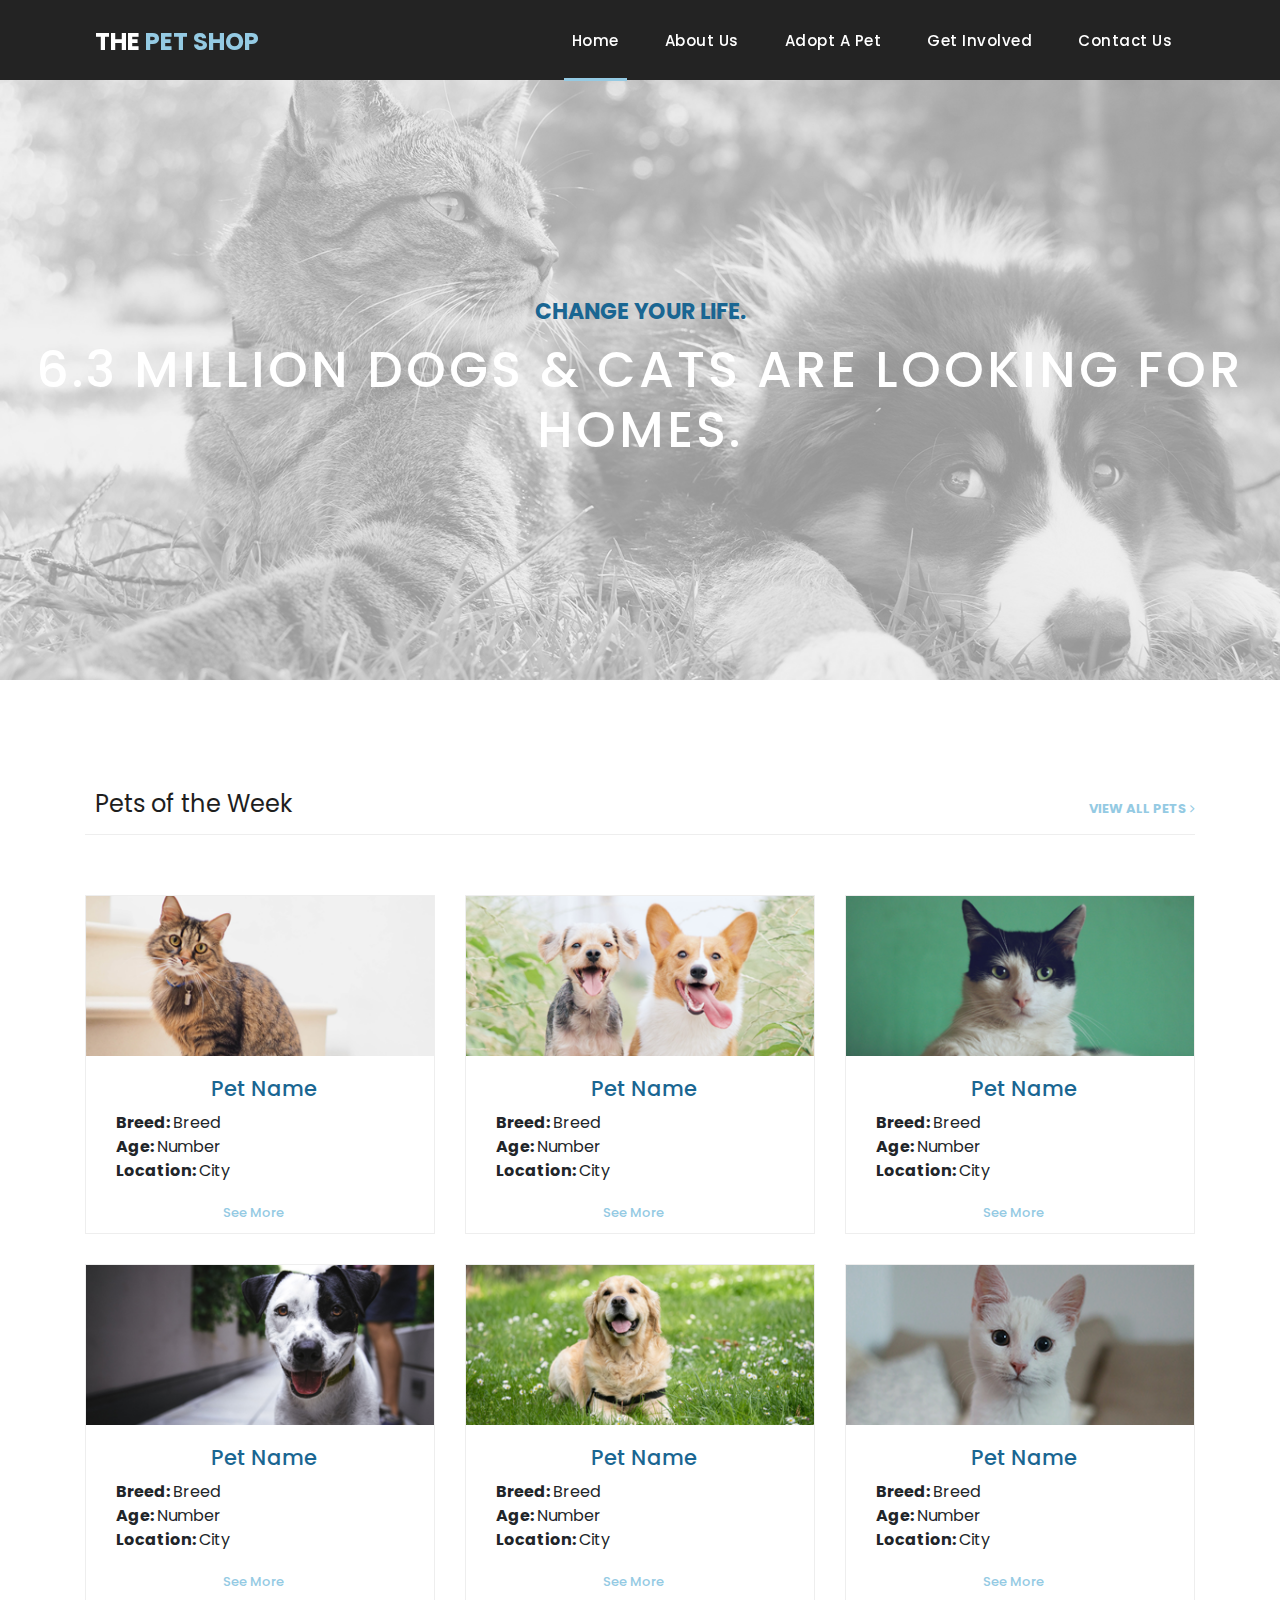
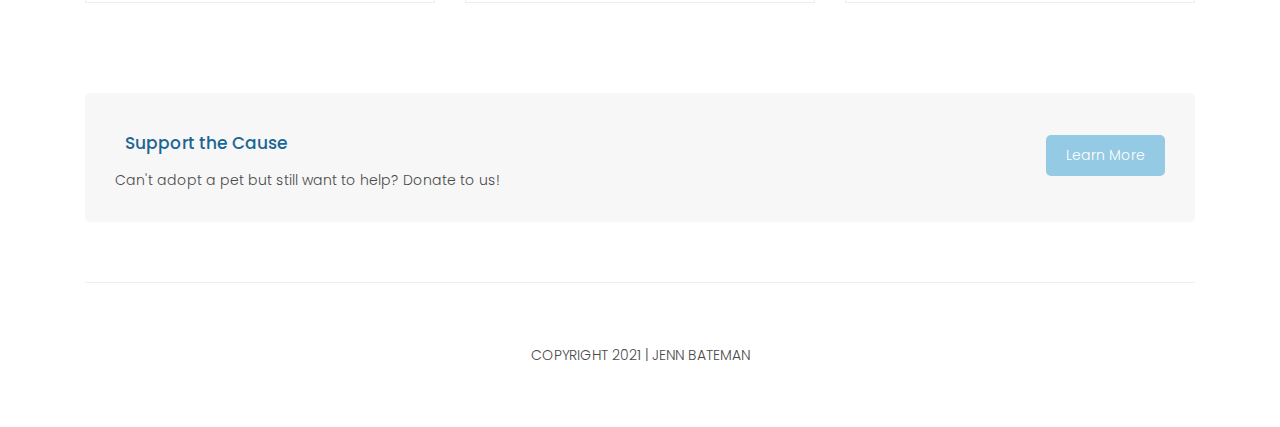
<file: index.html>
<!DOCTYPE html>
<html lang="en">

  <head>

    <meta charset="utf-8">
    <meta name="viewport" content="width=device-width, initial-scale=1, shrink-to-fit=no">
    <meta name="description" content="">
    <meta name="author" content="">
    <link href="https://fonts.googleapis.com/css?family=Poppins:100,200,300,400,500,600,700,800,900&display=swap" rel="stylesheet">

    <title>The Pet Shop</title>
    <link href="vendor/bootstrap/css/bootstrap.min.css" rel="stylesheet">
    <link rel="stylesheet" href="assets/css/fontawesome.css">
    <link rel="stylesheet" href="assets/css/style.css">
    <link rel="stylesheet" href="assets/css/owl.css">

  </head>

  <body>

    <!-- ***** Preloader Start ***** -->
    <div id="preloader">
        <div class="jumper">
            <div></div>
            <div></div>
            <div></div>
        </div>
    </div>
    <!-- ***** Preloader End ***** -->

    <!-- Header -->
    <header class="">
      <nav class="navbar navbar-expand-lg">
        <div class="container">
          <a class="navbar-brand" href="index.html"><h2>The <em>Pet Shop</em></h2></a>
          <button class="navbar-toggler" type="button" data-toggle="collapse" data-target="#navbarResponsive" aria-controls="navbarResponsive" aria-expanded="false" aria-label="Toggle navigation">
            <span class="navbar-toggler-icon"></span>
          </button>



          <div class="collapse navbar-collapse" id="navbarResponsive">
            <ul class="navbar-nav ml-auto">
              <li class="nav-item active">
                <a class="nav-link" href="index.html">Home
                  <span class="sr-only">(current)</span>
                </a>
              </li>
              <li class="nav-item">
                <a class="nav-link" href="about.html">About Us</a>
              </li>
              <li class="nav-item">
                <a class="nav-link" href="pets.html">Adopt a Pet</a>
              </li>
              <li class="nav-item">
                <a class="nav-link" href="about.html">Get Involved</a>
              </li>
              <li class="nav-item">
                <a class="nav-link" href="contact.html">Contact Us</a>

              </li>
            </ul>
          </div>
        </div>
      </nav>
    </header>

    <!-- Page Content -->
    <!-- Banner Starts Here -->
    <div class="banner header-text">
      <div class="owl-banner owl-carousel">
        <div class="banner-item-01">
          <div class="text-content">
            <h4>Change your life.</h4>
            <h2>6.3 million dogs & cats are looking for homes.</h2>
          </div>
        </div>

      </div>
    </div>
    <!-- Banner Ends Here -->

    <div class="latest-products">
      <div class="container">
        <div class="row">
          <div class="col-md-12">
            <div class="section-heading">
              <h2>Pets of the Week</h2>
              <a href="pets.html">View all pets <i class="fa fa-angle-right"></i></a>
            </div>
          </div>
          <div class="col-md-4">
            <div class="product-item">
              <a href="#"><img src="assets/images/pet01.png" alt="pet1"></a>
              <div class="down-content">
                <p>
                <h2>Pet Name</h2>
                  <b>Breed: </b>Breed<br>
                  <b>Age: </b>Number<br>
                  <b>Location: </b>City<br></p>
                  <span>See More</span>
              </div>
            </div>
          </div>
          <div class="col-md-4">
            <div class="product-item">
              <a href="#"><img src="assets/images/pet02.png" alt=""></a>
              <div class="down-content">
                <p>
                <h2>Pet Name</h2>
                  <b>Breed: </b>Breed<br>
                  <b>Age: </b>Number<br>
                  <b>Location: </b>City<br></p>
                  <span>See More</span>
              </div>
            </div>
          </div>
          <div class="col-md-4">
            <div class="product-item">
              <a href="#"><img src="assets/images/pet03.png" alt=""></a>
              <div class="down-content">
                <p>
                <h2>Pet Name</h2>
                  <b>Breed: </b>Breed<br>
                  <b>Age: </b>Number<br>
                  <b>Location: </b>City<br></p>
                  <span>See More</span>
              </div>
            </div>
          </div>
          <div class="col-md-4">
            <div class="product-item">
              <a href="#"><img src="assets/images/pet04.png" alt=""></a>
              <div class="down-content">
                <p>
                <h2>Pet Name</h2>
                  <b>Breed: </b>Breed<br>
                  <b>Age: </b>Number<br>
                  <b>Location: </b>City<br></p>
                  <span>See More</span>
              </div>
            </div>
          </div>
          <div class="col-md-4">
            <div class="product-item">
              <a href="#"><img src="assets/images/pet05.png" alt=""></a>
              <div class="down-content">
                <p>
                <h2>Pet Name</h2>
                  <b>Breed: </b>Breed<br>
                  <b>Age: </b>Number<br>
                  <b>Location: </b>City<br></p>
                  <span>See More</span>
              </div>
            </div>
          </div>
          <div class="col-md-4">
            <div class="product-item">
              <a href="#"><img src="assets/images/pet06.png" alt=""></a>
              <div class="down-content">
                <p>
                <h2>Pet Name</h2>
                  <b>Breed: </b>Breed<br>
                  <b>Age: </b>Number<br>
                  <b>Location: </b>City<br></p>
                  <span>See More</span>
              </div>
            </div>
          </div>
        </div>
      </div>
    </div>


    <div class="call-to-action">
      <div class="container">
        <div class="row">
          <div class="col-md-12">
            <div class="inner-content">
              <div class="row">
                <div class="col-md-8">
                <h4>Support the Cause</h4>
                  <p>Can't adopt a pet but still want to help? Donate to us!</p>
                </div>
                <div class="col-md-4">
                  <a href="#" class="filled-button">Learn More</a>
                </div>
              </div>
            </div>
          </div>
        </div>
      </div>
    </div>


    <footer>
      <div class="container">
        <div class="row">
          <div class="col-md-12">
            <div class="inner-content">
              <p>Copyright 2021 | Jenn Bateman
            </div>
          </div>
        </div>
      </div>
    </footer>


    <!-- Bootstrap core JavaScript -->
    <script src="vendor/jquery/jquery.min.js"></script>
    <script src="vendor/bootstrap/js/bootstrap.bundle.min.js"></script>


    <!-- Additional Scripts -->
    <script src="assets/js/custom.js"></script>
    <script src="assets/js/owl.js"></script>
    <script src="assets/js/slick.js"></script>
    <script src="assets/js/isotope.js"></script>
    <script src="assets/js/accordions.js"></script>


    <script language = "text/Javascript">
      cleared[0] = cleared[1] = cleared[2] = 0; //set a cleared flag for each field
      function clearField(t){                   //declaring the array outside of the
      if(! cleared[t.id]){                      // function makes it static and global
          cleared[t.id] = 1;  // you could use true and false, but that's more typing
          t.value='';         // with more chance of typos
          t.style.color='#fff';
          }
      }
    </script>


  </body>

</html>
</file>
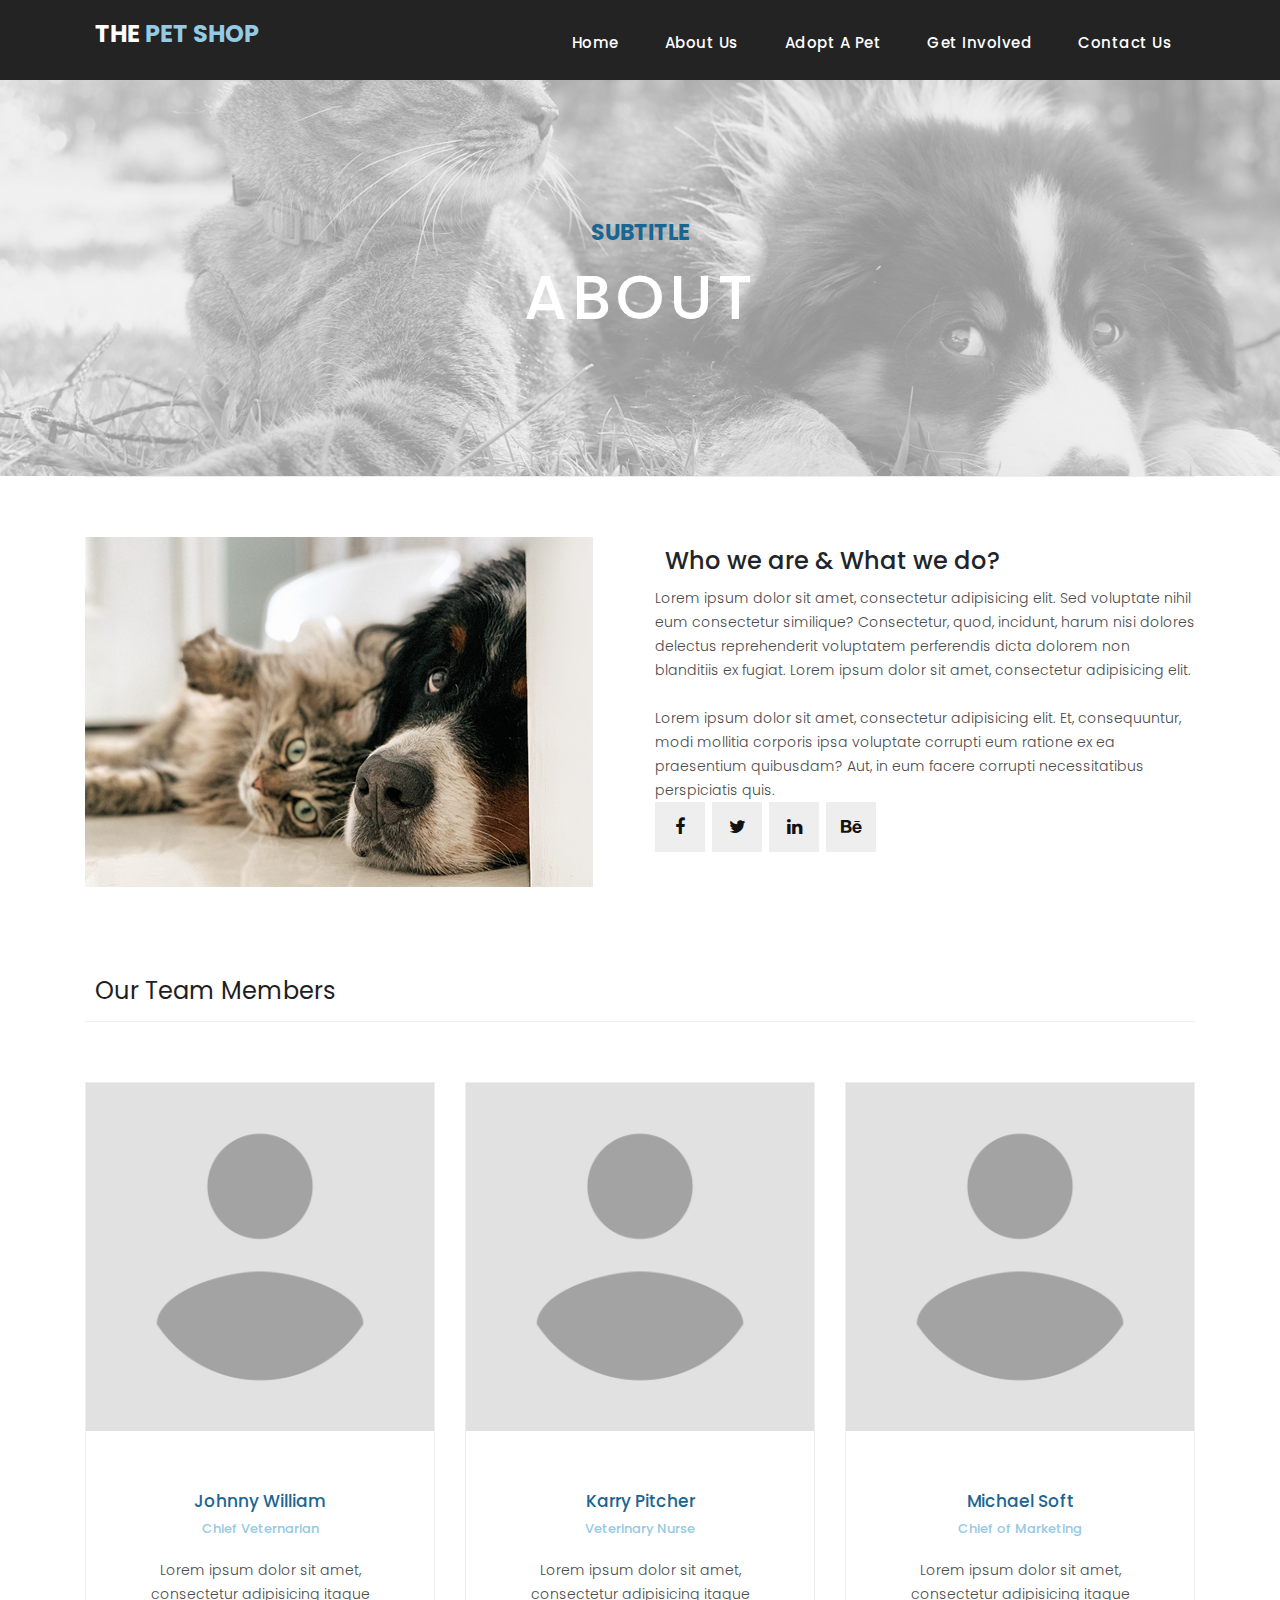
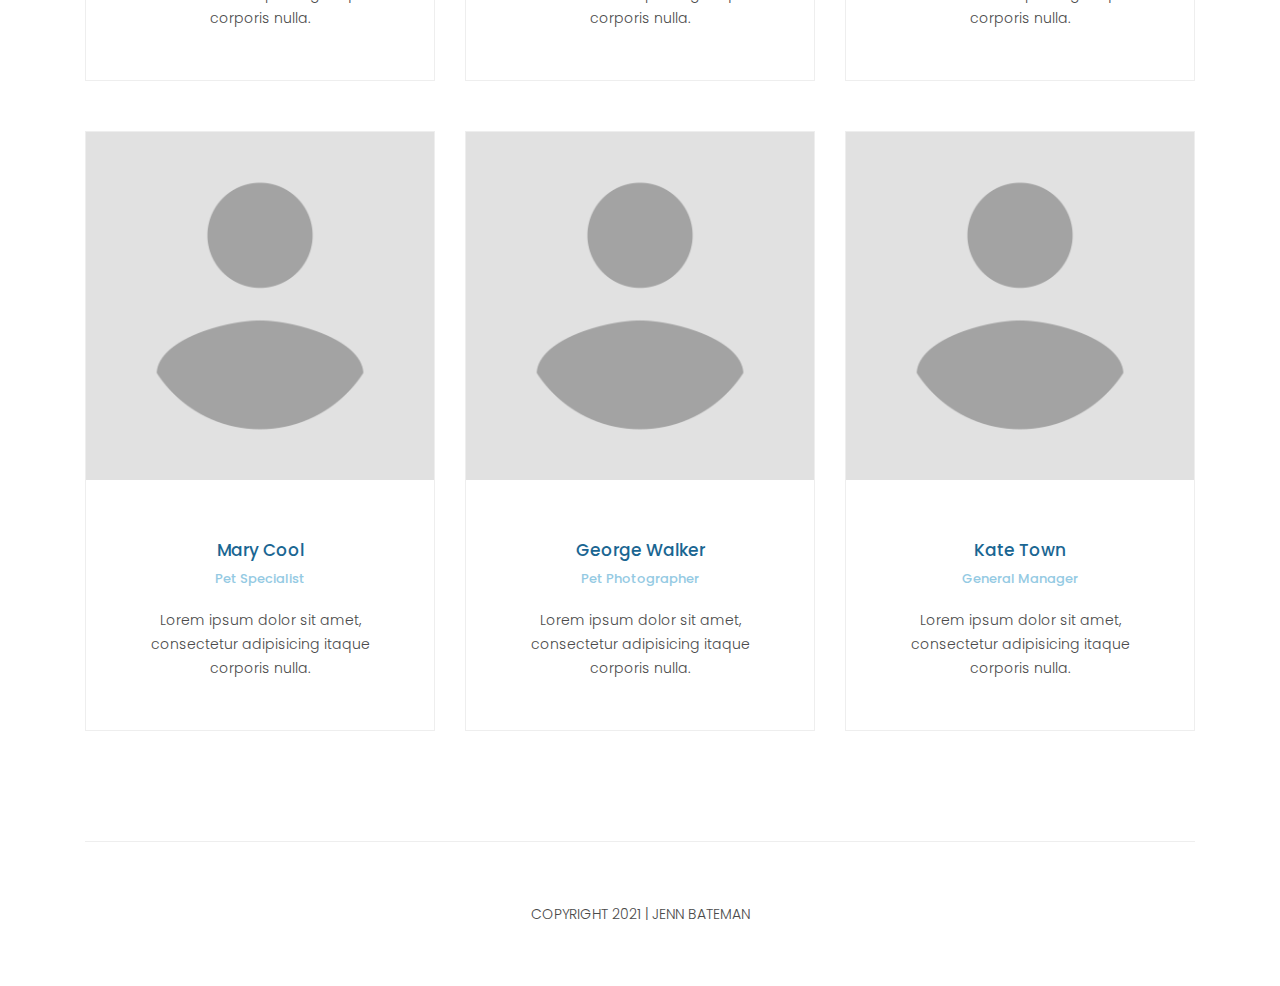
<file: about.html>
<!DOCTYPE html>
<html lang="en">

  <head>

    <meta charset="utf-8">
    <meta name="viewport" content="width=device-width, initial-scale=1, shrink-to-fit=no">
    <meta name="description" content="">
    <meta name="author" content="">
    <link href="https://fonts.googleapis.com/css?family=Poppins:100,200,300,400,500,600,700,800,900&display=swap" rel="stylesheet">

    <title>The Pet Shop - About Us</title>

    <!-- Bootstrap core CSS -->
    <link href="vendor/bootstrap/css/bootstrap.min.css" rel="stylesheet">
    <link rel="stylesheet" href="assets/css/fontawesome.css">
    <link rel="stylesheet" href="assets/css/style.css">
    <link rel="stylesheet" href="assets/css/owl.css">

  </head>

  <body>

    <!-- ***** Preloader Start ***** -->
    <div id="preloader">
        <div class="jumper">
            <div></div>
            <div></div>
            <div></div>
        </div>
    </div>
    <!-- ***** Preloader End ***** -->

    <!-- Header -->
    <header class="">
      <nav class="navbar navbar-expand-lg">
        <div class="container">
          <a class="navbar-brand" href="index.html"><h2>The <em>Pet Shop</em></h2></a>
          <button class="navbar-toggler" type="button" data-toggle="collapse" data-target="#navbarResponsive" aria-controls="navbarResponsive" aria-expanded="false" aria-label="Toggle navigation">
            <span class="navbar-toggler-icon"></span>
          </button>
          <div class="collapse navbar-collapse" id="navbarResponsive">
            <ul class="navbar-nav ml-auto">
              <li class="nav-item">
                <a class="nav-link" href="index.html">Home
                  <span class="sr-only">(current)</span>
                </a>
              </li>
              <li class="nav-item">
                <a class="nav-link" href="about.html">About Us</a>
              </li>
              <li class="nav-item">
                <a class="nav-link" href="adoptapet.html">Adopt a Pet</a>
              </li>

              <li class="nav-item">
                <a class="nav-link" href="about.html">Get Involved</a>
              </li>
              <li class="nav-item">
                <a class="nav-link" href="contact.html">Contact Us</a>
              </li>
            </ul>
          </div>
        </div>
      </nav>
    </header>

    <!-- Page Content -->
    <div class="page-heading contact-heading header-text">
      <div class="container">
        <div class="row">
          <div class="col-md-12">
            <div class="text-content">
              <h4>Subtitle</h4>
              <h2>About</h2>
            </div>
          </div>
        </div>
      </div>
    </div>


    <div class="best-features about-features">
      <div class="container">
        <div class="row">
          <div class="col-md-12">
            <div class="section-heading">
            
            </div>
          </div>
          <div class="col-md-6">
            <div class="right-image">
              <img src="assets/images/about.png" alt="">
            </div>
          </div>
          <div class="col-md-6">
            <div class="left-content">
              <h4>Who we are &amp; What we do?</h4>
              <p>Lorem ipsum dolor sit amet, consectetur adipisicing elit. Sed voluptate nihil eum consectetur similique? Consectetur, quod, incidunt, harum nisi dolores delectus reprehenderit voluptatem perferendis dicta dolorem non blanditiis ex fugiat. Lorem ipsum dolor sit amet, consectetur adipisicing elit.<br><br>Lorem ipsum dolor sit amet, consectetur adipisicing elit. Et, consequuntur, modi mollitia corporis ipsa voluptate corrupti eum ratione ex ea praesentium quibusdam? Aut, in eum facere corrupti necessitatibus perspiciatis quis.</p>
              <ul class="social-icons">
                <li><a href="#"><i class="fa fa-facebook"></i></a></li>
                <li><a href="#"><i class="fa fa-twitter"></i></a></li>
                <li><a href="#"><i class="fa fa-linkedin"></i></a></li>
                <li><a href="#"><i class="fa fa-behance"></i></a></li>
              </ul>
            </div>
          </div>
        </div>
      </div>
    </div>


    <div class="team-members">
      <div class="container">
        <div class="row">
          <div class="col-md-12">
            <div class="section-heading">
              <h2>Our Team Members</h2>
            </div>
          </div>
          <div class="col-md-4">
            <div class="team-member">
              <div class="thumb-container">
                <img src="assets/images/teammember.png" alt="member">
                <div class="hover-effect">
                  <div class="hover-content">
                    <ul class="social-icons">
                      <li><a href="#"><i class="fa fa-facebook"></i></a></li>
                      <li><a href="#"><i class="fa fa-twitter"></i></a></li>
                      <li><a href="#"><i class="fa fa-linkedin"></i></a></li>
                      <li><a href="#"><i class="fa fa-behance"></i></a></li>
                    </ul>
                  </div>
                </div>
              </div>
              <div class="down-content">
                <h4>Johnny William</h4>
                <span>Chief Veternarian</span>
                <p>Lorem ipsum dolor sit amet, consectetur adipisicing itaque corporis nulla.</p>
              </div>
            </div>
          </div>
          <div class="col-md-4">
            <div class="team-member">
              <div class="thumb-container">
                <img src="assets/images/teammember.png" alt="member">
                <div class="hover-effect">
                  <div class="hover-content">
                    <ul class="social-icons">
                      <li><a href="#"><i class="fa fa-facebook"></i></a></li>
                      <li><a href="#"><i class="fa fa-twitter"></i></a></li>
                      <li><a href="#"><i class="fa fa-linkedin"></i></a></li>
                      <li><a href="#"><i class="fa fa-behance"></i></a></li>
                    </ul>
                  </div>
                </div>
              </div>
              <div class="down-content">
                <h4>Karry Pitcher</h4>
                <span>Veterinary Nurse</span>
                <p>Lorem ipsum dolor sit amet, consectetur adipisicing itaque corporis nulla.</p>
              </div>
            </div>
          </div>
          <div class="col-md-4">
            <div class="team-member">
              <div class="thumb-container">
                <img src="assets/images/teammember.png" alt="member">
                <div class="hover-effect">
                  <div class="hover-content">
                    <ul class="social-icons">
                      <li><a href="#"><i class="fa fa-facebook"></i></a></li>
                      <li><a href="#"><i class="fa fa-twitter"></i></a></li>
                      <li><a href="#"><i class="fa fa-linkedin"></i></a></li>
                      <li><a href="#"><i class="fa fa-behance"></i></a></li>
                    </ul>
                  </div>
                </div>
              </div>
              <div class="down-content">
                <h4>Michael Soft</h4>
                <span>Chief of Marketing</span>
                <p>Lorem ipsum dolor sit amet, consectetur adipisicing itaque corporis nulla.</p>
              </div>
            </div>
          </div>
          <div class="col-md-4">
            <div class="team-member">
              <div class="thumb-container">
                <img src="assets/images/teammember.png" alt="member">
                <div class="hover-effect">
                  <div class="hover-content">
                    <ul class="social-icons">
                      <li><a href="#"><i class="fa fa-facebook"></i></a></li>
                      <li><a href="#"><i class="fa fa-twitter"></i></a></li>
                      <li><a href="#"><i class="fa fa-linkedin"></i></a></li>
                      <li><a href="#"><i class="fa fa-behance"></i></a></li>
                    </ul>
                  </div>
                </div>
              </div>
              <div class="down-content">
                <h4>Mary Cool</h4>
                <span>Pet Specialist</span>
                <p>Lorem ipsum dolor sit amet, consectetur adipisicing itaque corporis nulla.</p>
              </div>
            </div>
          </div>
          <div class="col-md-4">
            <div class="team-member">
              <div class="thumb-container">
                <img src="assets/images/teammember.png" alt="member">
                <div class="hover-effect">
                  <div class="hover-content">
                    <ul class="social-icons">
                      <li><a href="#"><i class="fa fa-facebook"></i></a></li>
                      <li><a href="#"><i class="fa fa-twitter"></i></a></li>
                      <li><a href="#"><i class="fa fa-linkedin"></i></a></li>
                      <li><a href="#"><i class="fa fa-behance"></i></a></li>
                    </ul>
                  </div>
                </div>
              </div>
              <div class="down-content">
                <h4>George Walker</h4>
                <span>Pet Photographer</span>
                <p>Lorem ipsum dolor sit amet, consectetur adipisicing itaque corporis nulla.</p>
              </div>
            </div>
          </div>
          <div class="col-md-4">
            <div class="team-member">
              <div class="thumb-container">
                <img src="assets/images/teammember.png" alt="member">
                <div class="hover-effect">
                  <div class="hover-content">
                    <ul class="social-icons">
                      <li><a href="#"><i class="fa fa-facebook"></i></a></li>
                      <li><a href="#"><i class="fa fa-twitter"></i></a></li>
                      <li><a href="#"><i class="fa fa-linkedin"></i></a></li>
                      <li><a href="#"><i class="fa fa-behance"></i></a></li>
                    </ul>
                  </div>
                </div>
              </div>
              <div class="down-content">
                <h4>Kate Town</h4>
                <span>General Manager</span>
                <p>Lorem ipsum dolor sit amet, consectetur adipisicing itaque corporis nulla.</p>
              </div>
            </div>
          </div>
        </div>
      </div>
    </div>

    <footer>
      <div class="container">
        <div class="row">
          <div class="col-md-12">
            <div class="inner-content">
              <p>Copyright 2021 | Jenn Bateman
            </div>
          </div>
        </div>
      </div>
    </footer>


    <!-- Bootstrap core JavaScript -->
    <script src="vendor/jquery/jquery.min.js"></script>
    <script src="vendor/bootstrap/js/bootstrap.bundle.min.js"></script>


    <!-- Additional Scripts -->
    <script src="assets/js/custom.js"></script>
    <script src="assets/js/owl.js"></script>
    <script src="assets/js/slick.js"></script>
    <script src="assets/js/isotope.js"></script>
    <script src="assets/js/accordions.js"></script>


    <script language = "text/Javascript">
      cleared[0] = cleared[1] = cleared[2] = 0; //set a cleared flag for each field
      function clearField(t){                   //declaring the array outside of the
      if(! cleared[t.id]){                      // function makes it static and global
          cleared[t.id] = 1;  // you could use true and false, but that's more typing
          t.value='';         // with more chance of typos
          t.style.color='#fff';
          }
      }
    </script>


  </body>

</html>
</file>
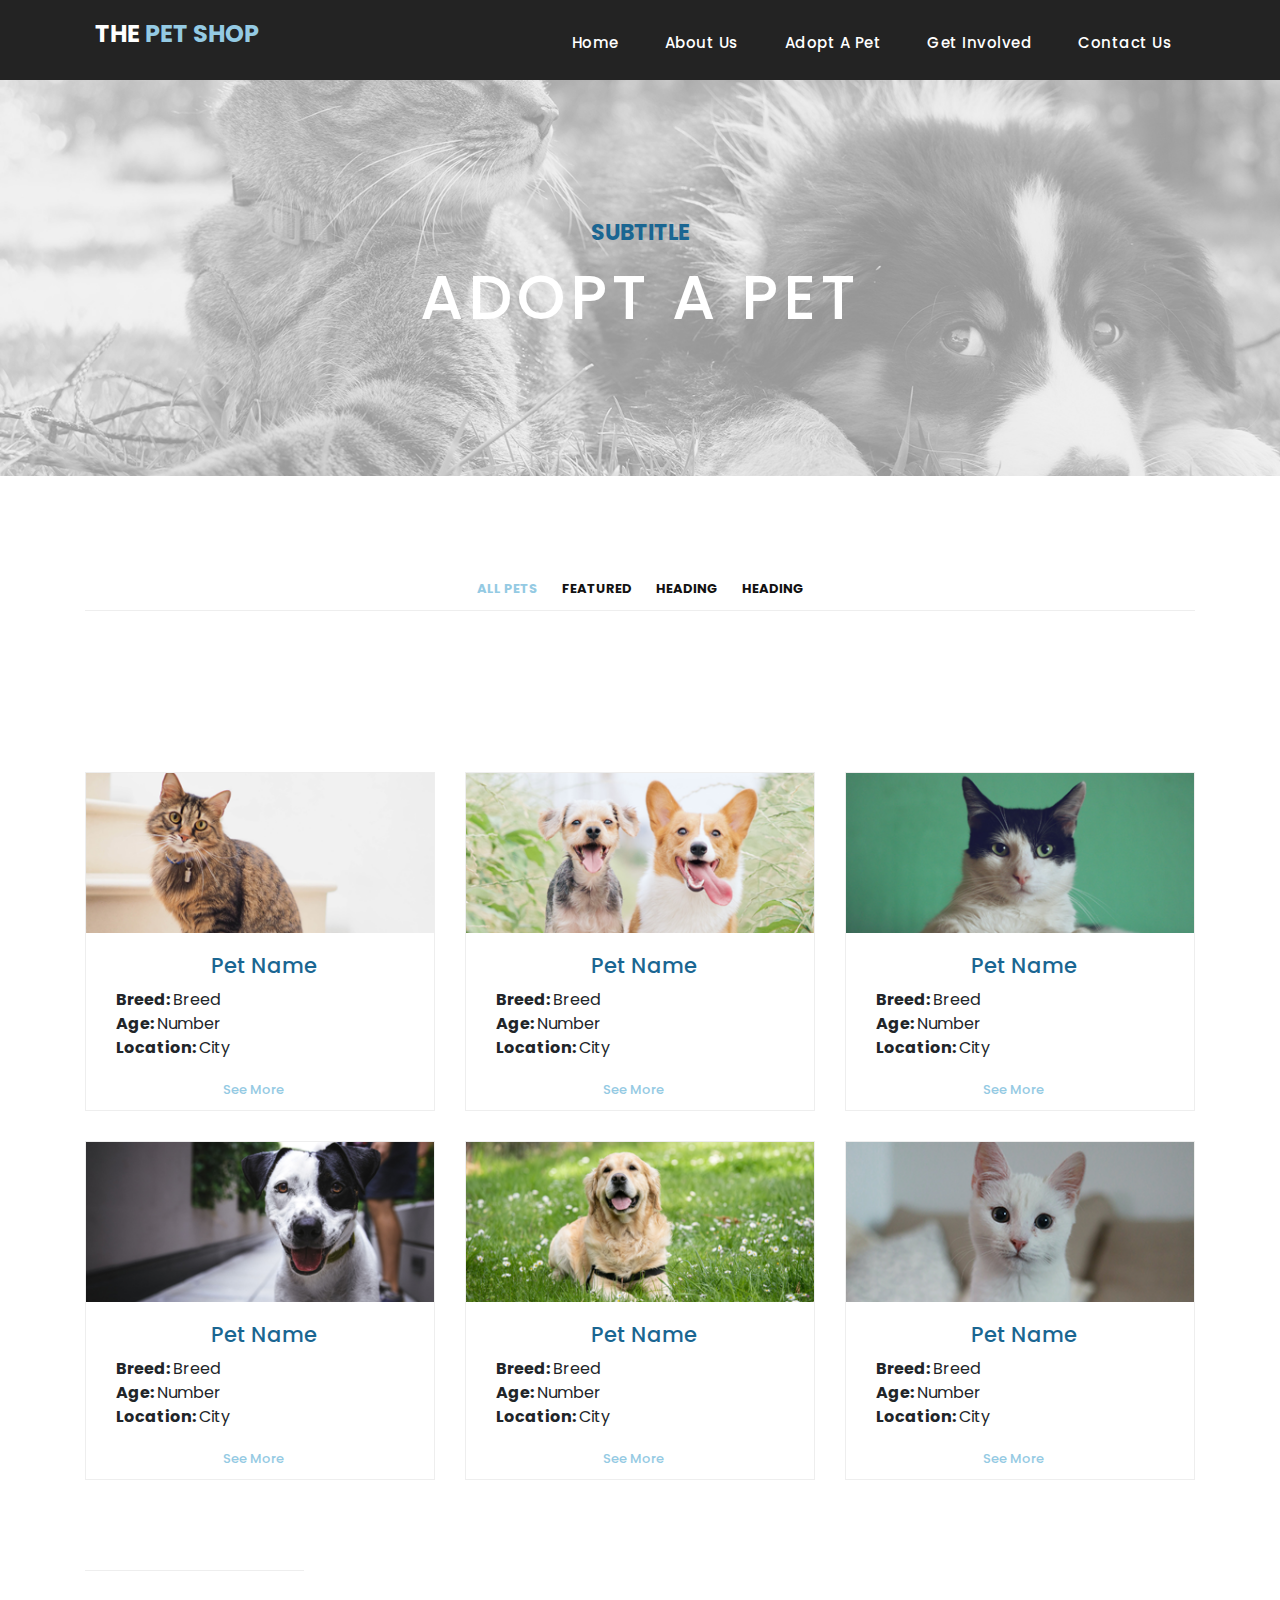
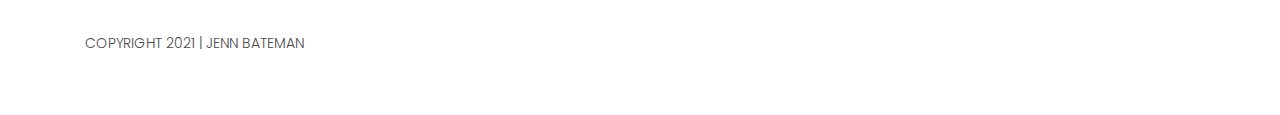
<file: adoptapet.html>
<!DOCTYPE html>
<html lang="en">

  <head>

    <meta charset="utf-8">
    <meta name="viewport" content="width=device-width, initial-scale=1, shrink-to-fit=no">
    <meta name="description" content="">
    <meta name="author" content="">
    <link href="https://fonts.googleapis.com/css?family=Poppins:100,200,300,400,500,600,700,800,900&display=swap" rel="stylesheet">

    <title>The Pet Shop - Pet Catalog</title>

    <!-- Bootstrap core CSS -->
    <link href="vendor/bootstrap/css/bootstrap.min.css" rel="stylesheet">
    <link rel="stylesheet" href="assets/css/fontawesome.css">
    <link rel="stylesheet" href="assets/css/style.css">
    <link rel="stylesheet" href="assets/css/owl.css">

  </head>

  <body>

    <!-- ***** Preloader Start ***** -->
    <div id="preloader">
        <div class="jumper">
            <div></div>
            <div></div>
            <div></div>
        </div>
    </div>
    <!-- ***** Preloader End ***** -->

    <!-- Header -->
    <header class="">
      <nav class="navbar navbar-expand-lg">
        <div class="container">
          <a class="navbar-brand" href="index.html"><h2>The <em>Pet Shop</em></h2></a>
          <button class="navbar-toggler" type="button" data-toggle="collapse" data-target="#navbarResponsive" aria-controls="navbarResponsive" aria-expanded="false" aria-label="Toggle navigation">
            <span class="navbar-toggler-icon"></span>
          </button>
          <div class="collapse navbar-collapse" id="navbarResponsive">
            <ul class="navbar-nav ml-auto">
              <li class="nav-item">
                <a class="nav-link" href="index.html">Home
                  <span class="sr-only">(current)</span>
                </a>
              </li>
              <li class="nav-item">
                <a class="nav-link" href="about.html">About Us</a>
              </li>
              <li class="nav-item">
                <a class="nav-link" href="pets.html">Adopt a Pet</a>
              </li>
              <li class="nav-item">
                <a class="nav-link" href="about.html">Get Involved</a>
              </li>
              <li class="nav-item">
                <a class="nav-link" href="contact.html">Contact Us</a>
              </li>
            </ul>
          </div>
        </div>
      </nav>
    </header>

    <!-- Page Content -->
    <div class="page-heading contact-heading header-text">
      <div class="container">
        <div class="row">
          <div class="col-md-12">
            <div class="text-content">
              <h4>Subtitle</h4>
              <h2>Adopt a Pet</h2>
            </div>
          </div>
        </div>
      </div>
    </div>


    <div class="products">
      <div class="container">
        <div class="row">
          <div class="col-md-12">
            <div class="filters">
              <ul>
                  <li class="active" data-filter="*">All Pets</li>
                  <li data-filter=".des">Featured</li>
                  <li data-filter=".dev">Heading</li>
                  <li data-filter=".gra">Heading</li>
              </ul>
            </div>
          </div>
          <div class="latest-products">
            <div class="container">
              <div class="row">
                <div class="col-md-12">
                </div>
                <div class="col-md-4">
                  <div class="product-item">
                    <a href="#"><img src="assets/images/pet01.png" alt="pet1"></a>
                    <div class="down-content">
                      <p>
                      <h2>Pet Name</h2>
                        <b>Breed: </b>Breed<br>
                        <b>Age: </b>Number<br>
                        <b>Location: </b>City<br></p>
                        <span>See More</span>
                    </div>
                  </div>
                </div>
                <div class="col-md-4">
                  <div class="product-item">
                    <a href="#"><img src="assets/images/pet02.png" alt=""></a>
                    <div class="down-content">
                      <p>
                      <h2>Pet Name</h2>
                        <b>Breed: </b>Breed<br>
                        <b>Age: </b>Number<br>
                        <b>Location: </b>City<br></p>
                        <span>See More</span>
                    </div>
                  </div>
                </div>
                <div class="col-md-4">
                  <div class="product-item">
                    <a href="#"><img src="assets/images/pet03.png" alt=""></a>
                    <div class="down-content">
                      <p>
                      <h2>Pet Name</h2>
                        <b>Breed: </b>Breed<br>
                        <b>Age: </b>Number<br>
                        <b>Location: </b>City<br></p>
                        <span>See More</span>
                    </div>
                  </div>
                </div>
                <div class="col-md-4">
                  <div class="product-item">
                    <a href="#"><img src="assets/images/pet04.png" alt=""></a>
                    <div class="down-content">
                      <p>
                      <h2>Pet Name</h2>
                        <b>Breed: </b>Breed<br>
                        <b>Age: </b>Number<br>
                        <b>Location: </b>City<br></p>
                        <span>See More</span>
                    </div>
                  </div>
                </div>
                <div class="col-md-4">
                  <div class="product-item">
                    <a href="#"><img src="assets/images/pet05.png" alt=""></a>
                    <div class="down-content">
                      <p>
                      <h2>Pet Name</h2>
                        <b>Breed: </b>Breed<br>
                        <b>Age: </b>Number<br>
                        <b>Location: </b>City<br></p>
                        <span>See More</span>
                    </div>
                  </div>
                </div>
                <div class="col-md-4">
                  <div class="product-item">
                    <a href="#"><img src="assets/images/pet06.png" alt=""></a>
                    <div class="down-content">
                      <p>
                      <h2>Pet Name</h2>
                        <b>Breed: </b>Breed<br>
                        <b>Age: </b>Number<br>
                        <b>Location: </b>City<br></p>
                        <span>See More</span>
                    </div>
                  </div>
                </div>
              </div>
            </div>
          </div>

    <footer>
      <div class="container">
        <div class="row">
          <div class="col-md-12">
            <div class="inner-content">
              <p>Copyright 2021 | Jenn Bateman
            </div>
          </div>
        </div>
      </div>
    </footer>

    <!-- Bootstrap core JavaScript -->
    <script src="vendor/jquery/jquery.min.js"></script>
    <script src="vendor/bootstrap/js/bootstrap.bundle.min.js"></script>


    <!-- Additional Scripts -->
    <script src="assets/js/custom.js"></script>
    <script src="assets/js/owl.js"></script>
    <script src="assets/js/slick.js"></script>
    <script src="assets/js/isotope.js"></script>
    <script src="assets/js/accordions.js"></script>


    <script language = "text/Javascript">
      cleared[0] = cleared[1] = cleared[2] = 0; //set a cleared flag for each field
      function clearField(t){                   //declaring the array outside of the
      if(! cleared[t.id]){                      // function makes it static and global
          cleared[t.id] = 1;  // you could use true and false, but that's more typing
          t.value='';         // with more chance of typos
          t.style.color='#fff';
          }
      }
    </script>


  </body>

</html>
</file>
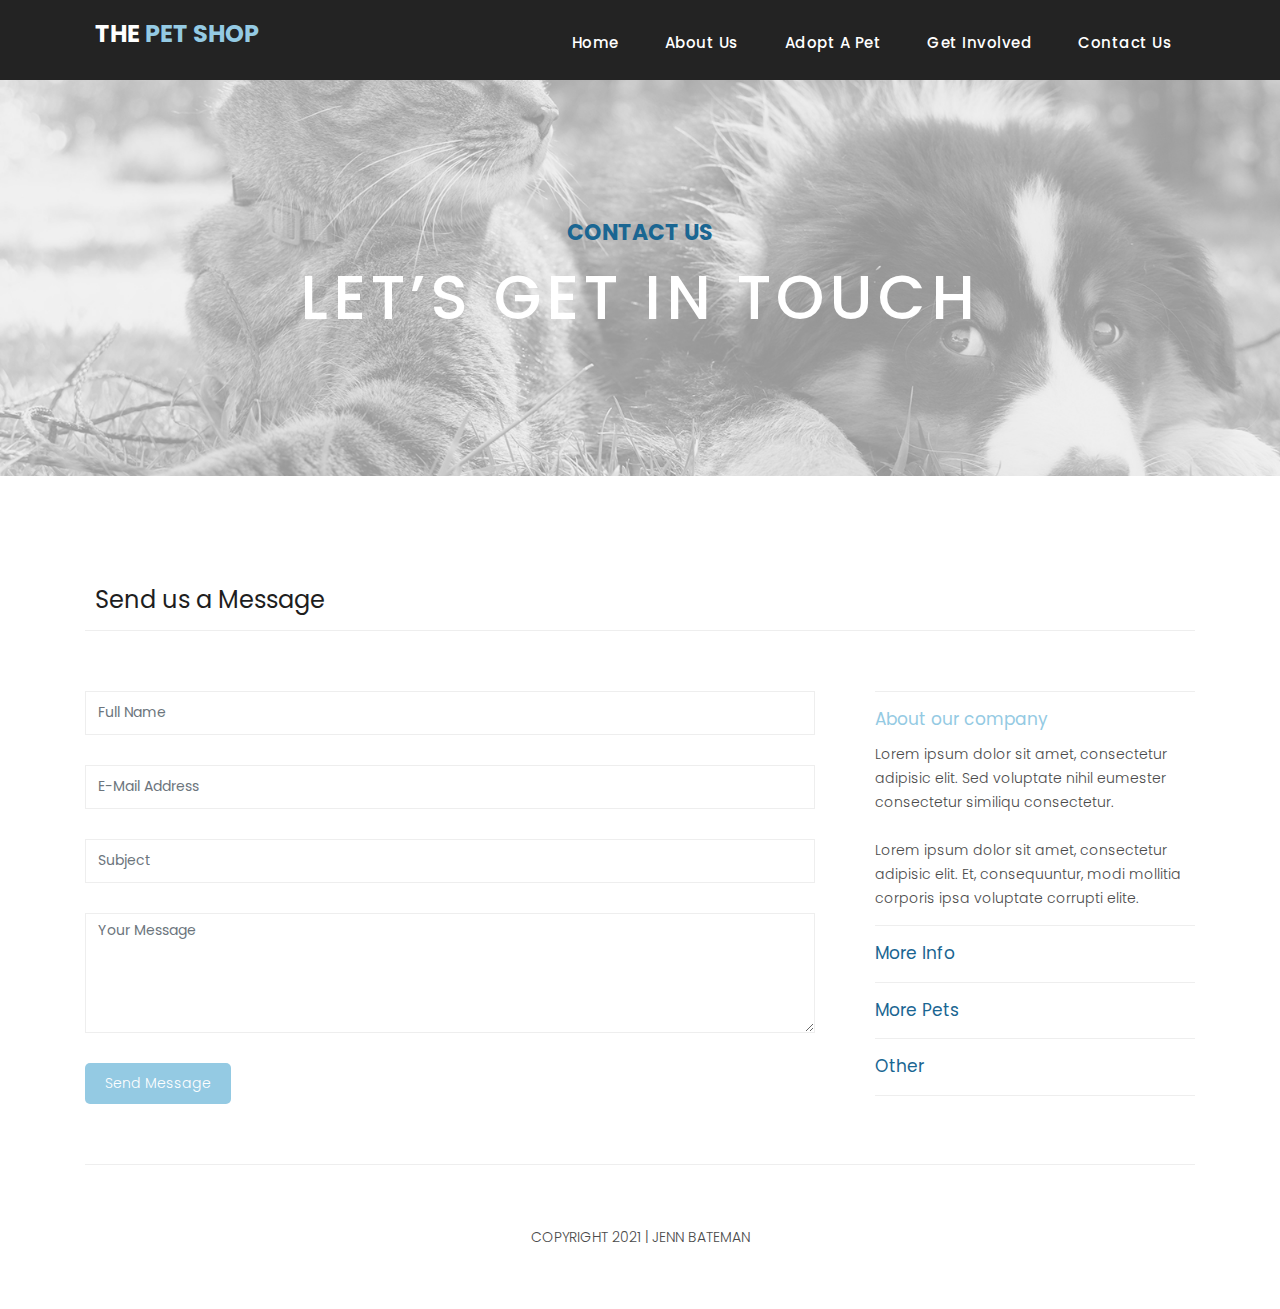
<file: contact.html>
<!DOCTYPE html>
<html lang="en">

  <head>

    <meta charset="utf-8">
    <meta name="viewport" content="width=device-width, initial-scale=1, shrink-to-fit=no">
    <meta name="description" content="">
    <meta name="author" content="">
    <link href="https://fonts.googleapis.com/css?family=Poppins:100,200,300,400,500,600,700,800,900&display=swap" rel="stylesheet">

    <title>The Pet Shop - Contact</title>

    <!-- Bootstrap core CSS -->
    <link href="vendor/bootstrap/css/bootstrap.min.css" rel="stylesheet">
    <link rel="stylesheet" href="assets/css/fontawesome.css">
    <link rel="stylesheet" href="assets/css/style.css">
    <link rel="stylesheet" href="assets/css/owl.css">

  </head>

  <body>

    <!-- ***** Preloader Start ***** -->
    <div id="preloader">
        <div class="jumper">
            <div></div>
            <div></div>
            <div></div>
        </div>
    </div>
    <!-- ***** Preloader End ***** -->

    <!-- Header -->
    <header class="">
      <nav class="navbar navbar-expand-lg">
        <div class="container">
          <a class="navbar-brand" href="index.html"><h2>The <em>Pet Shop</em></h2></a>
          <button class="navbar-toggler" type="button" data-toggle="collapse" data-target="#navbarResponsive" aria-controls="navbarResponsive" aria-expanded="false" aria-label="Toggle navigation">
            <span class="navbar-toggler-icon"></span>
          </button>
          <div class="collapse navbar-collapse" id="navbarResponsive">
            <ul class="navbar-nav ml-auto">
              <li class="nav-item">
                <a class="nav-link" href="index.html">Home
                  <span class="sr-only">(current)</span>
                </a>
              </li>
              <li class="nav-item">
                <a class="nav-link" href="about.html">About Us</a>
              </li>
              <li class="nav-item">
                <a class="nav-link" href="adoptapet.html">Adopt a Pet</a>
              </li>
              <li class="nav-item">
                <a class="nav-link" href="about.html">Get Involved</a>
              </li>
              <li class="nav-item">
                <a class="nav-link" href="contact.html">Contact Us</a>
              </li>
            </ul>
          </div>
        </div>
      </nav>
    </header>

    <!-- Page Content -->
    <div class="page-heading contact-heading header-text">
      <div class="container">
        <div class="row">
          <div class="col-md-12">
            <div class="text-content">
              <h4>contact us</h4>
              <h2>let’s get in touch</h2>
            </div>
          </div>
        </div>
      </div>
    </div>



    <div class="send-message">
      <div class="container">
        <div class="row">
          <div class="col-md-12">
            <div class="section-heading">
              <h2>Send us a Message</h2>
            </div>
          </div>
          <div class="col-md-8">
            <div class="contact-form">
              <form id="contact" action="" method="post">
                <div class="row">
                  <div class="col-lg-12 col-md-12 col-sm-12">
                    <fieldset>
                      <input name="name" type="text" class="form-control" id="name" placeholder="Full Name" required="">
                    </fieldset>
                  </div>
                  <div class="col-lg-12 col-md-12 col-sm-12">
                    <fieldset>
                      <input name="email" type="text" class="form-control" id="email" placeholder="E-Mail Address" required="">
                    </fieldset>
                  </div>
                  <div class="col-lg-12 col-md-12 col-sm-12">
                    <fieldset>
                      <input name="subject" type="text" class="form-control" id="subject" placeholder="Subject" required="">
                    </fieldset>
                  </div>
                  <div class="col-lg-12">
                    <fieldset>
                      <textarea name="message" rows="6" class="form-control" id="message" placeholder="Your Message" required=""></textarea>
                    </fieldset>
                  </div>
                  <div class="col-lg-12">
                    <fieldset>
                      <button type="submit" id="form-submit" class="filled-button">Send Message</button>
                    </fieldset>
                  </div>
                </div>
              </form>
            </div>
          </div>
          <div class="col-md-4">
            <ul class="accordion">
              <li>
                  <a>About our company</a>
                  <div class="content">
                      <p>Lorem ipsum dolor sit amet, consectetur adipisic elit. Sed voluptate nihil eumester consectetur similiqu consectetur.<br><br>Lorem ipsum dolor sit amet, consectetur adipisic elit. Et, consequuntur, modi mollitia corporis ipsa voluptate corrupti elite.</p>
                  </div>
              </li>
              <li>
                  <a>More Info</a>
                  <div class="content">
                      <p>Lorem ipsum dolor sit amet, consectetur adipisic elit. Sed voluptate nihil eumester consectetur similiqu consectetur.<br><br>Lorem ipsum dolor sit amet, consectetur adipisic elit. Et, consequuntur, modi mollitia corporis ipsa voluptate corrupti elite.</p>
                  </div>
              </li>
              <li>
                  <a>More Pets</a>
                  <div class="content">
                      <p>Lorem ipsum dolor sit amet, consectetur adipisic elit. Sed voluptate nihil eumester consectetur similiqu consectetur.<br><br>Lorem ipsum dolor sit amet, consectetur adipisic elit. Et, consequuntur, modi mollitia corporis ipsa voluptate corrupti elite.</p>
                  </div>
              </li>
              <li>
                  <a>Other</a>
                  <div class="content">
                      <p>Lorem ipsum dolor sit amet, consectetur adipisic elit. Sed voluptate nihil eumester consectetur similiqu consectetur.<br><br>Lorem ipsum dolor sit amet, consectetur adipisic elit. Et, consequuntur, modi mollitia corporis ipsa voluptate corrupti elite.</p>
                  </div>
              </li>
            </ul>
          </div>
        </div>
      </div>
    </div>

    <footer>
      <div class="container">
        <div class="row">
          <div class="col-md-12">
            <div class="inner-content">
              <p>Copyright 2021 | Jenn Bateman
            </div>
          </div>
        </div>
      </div>
    </footer>
    </footer>


    <!-- Bootstrap core JavaScript -->
    <script src="vendor/jquery/jquery.min.js"></script>
    <script src="vendor/bootstrap/js/bootstrap.bundle.min.js"></script>


    <!-- Additional Scripts -->
    <script src="assets/js/custom.js"></script>
    <script src="assets/js/owl.js"></script>
    <script src="assets/js/slick.js"></script>
    <script src="assets/js/isotope.js"></script>
    <script src="assets/js/accordions.js"></script>


    <script language = "text/Javascript">
      cleared[0] = cleared[1] = cleared[2] = 0; //set a cleared flag for each field
      function clearField(t){                   //declaring the array outside of the
      if(! cleared[t.id]){                      // function makes it static and global
          cleared[t.id] = 1;  // you could use true and false, but that's more typing
          t.value='';         // with more chance of typos
          t.style.color='#fff';
          }
      }
    </script>


  </body>

</html>
</file>
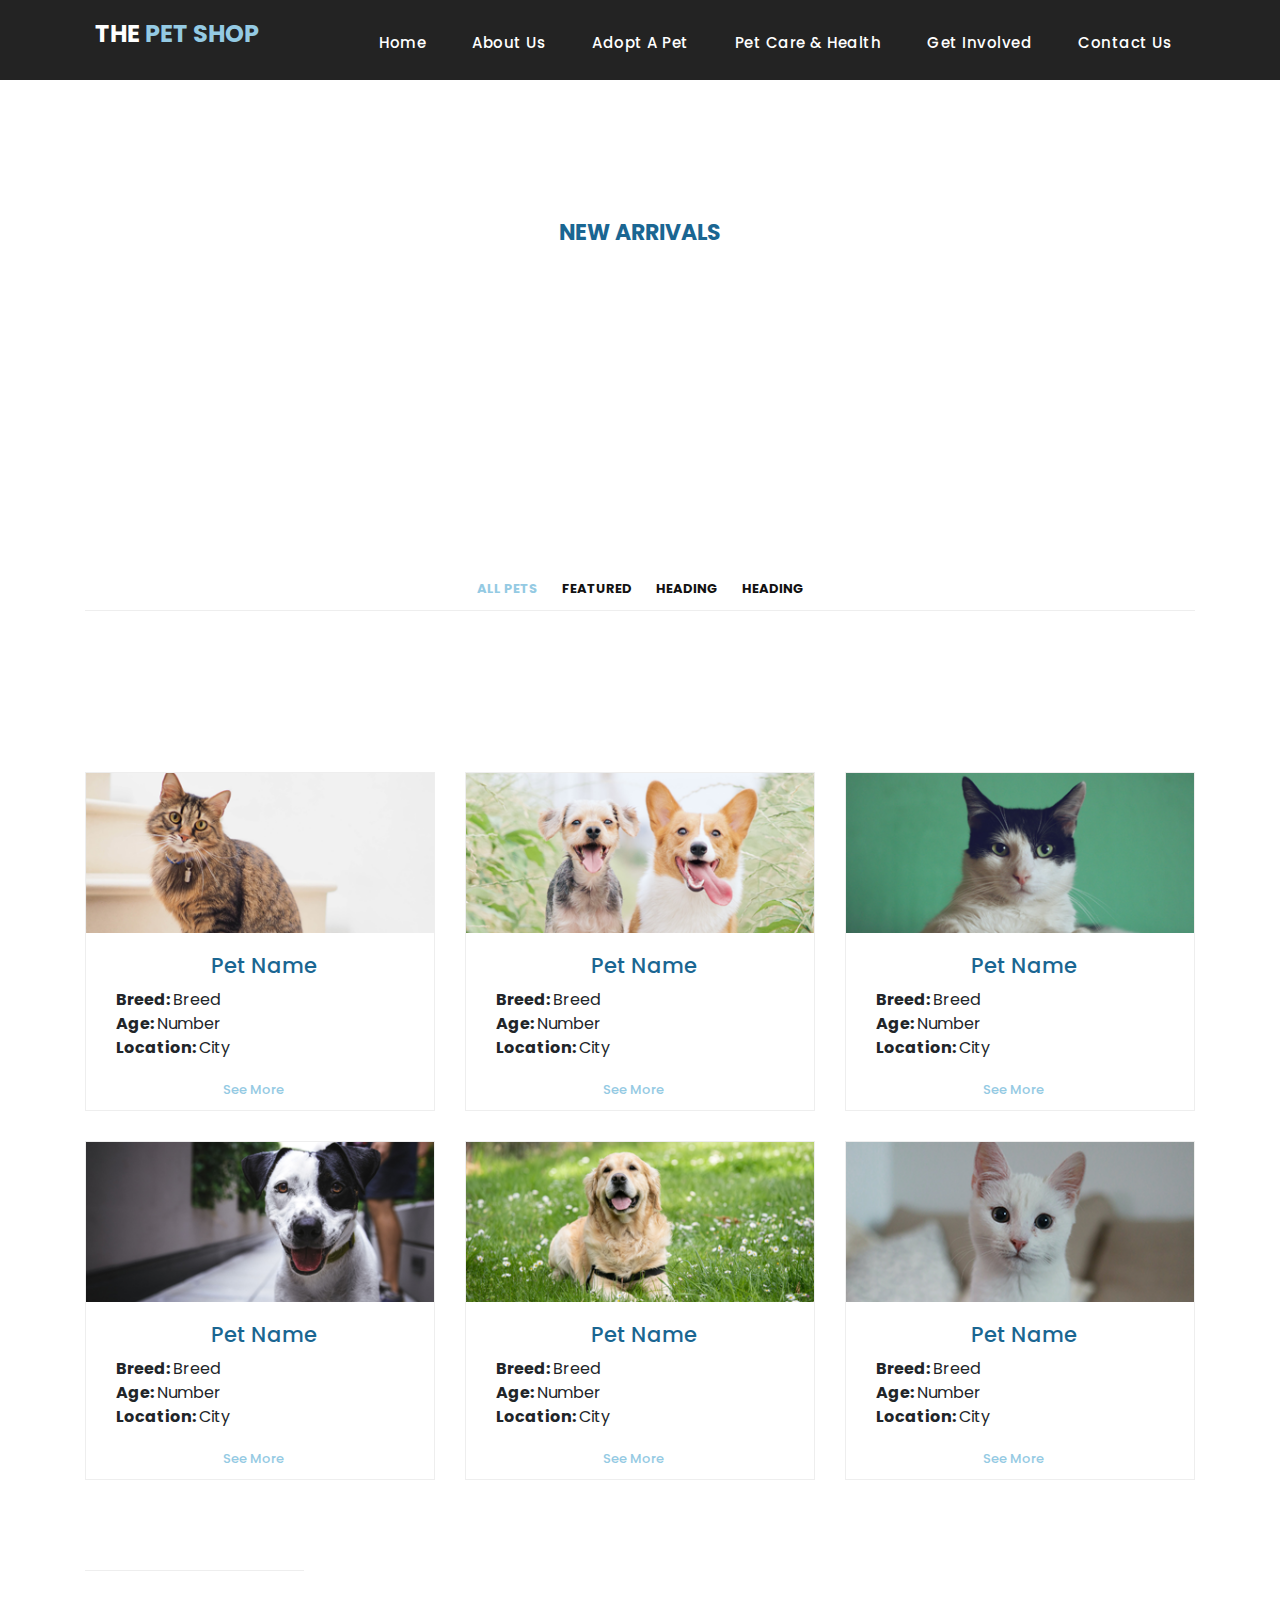
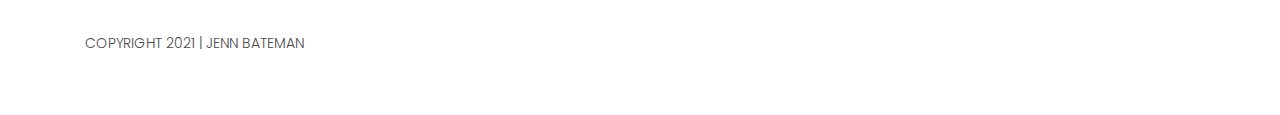
<file: pets.html>
<!DOCTYPE html>
<html lang="en">

  <head>

    <meta charset="utf-8">
    <meta name="viewport" content="width=device-width, initial-scale=1, shrink-to-fit=no">
    <meta name="description" content="">
    <meta name="author" content="">
    <link href="https://fonts.googleapis.com/css?family=Poppins:100,200,300,400,500,600,700,800,900&display=swap" rel="stylesheet">

    <title>The Pet Shop - Pet Catalog</title>

    <!-- Bootstrap core CSS -->
    <link href="vendor/bootstrap/css/bootstrap.min.css" rel="stylesheet">
    <link rel="stylesheet" href="assets/css/fontawesome.css">
    <link rel="stylesheet" href="assets/css/style.css">
    <link rel="stylesheet" href="assets/css/owl.css">

  </head>

  <body>

    <!-- ***** Preloader Start ***** -->
    <div id="preloader">
        <div class="jumper">
            <div></div>
            <div></div>
            <div></div>
        </div>
    </div>
    <!-- ***** Preloader End ***** -->

    <!-- Header -->
    <header class="">
      <nav class="navbar navbar-expand-lg">
        <div class="container">
          <a class="navbar-brand" href="index.html"><h2>The <em>Pet Shop</em></h2></a>
          <button class="navbar-toggler" type="button" data-toggle="collapse" data-target="#navbarResponsive" aria-controls="navbarResponsive" aria-expanded="false" aria-label="Toggle navigation">
            <span class="navbar-toggler-icon"></span>
          </button>
          <div class="collapse navbar-collapse" id="navbarResponsive">
            <ul class="navbar-nav ml-auto">
              <li class="nav-item">
                <a class="nav-link" href="index.html">Home
                  <span class="sr-only">(current)</span>
                </a>
              </li>
              <li class="nav-item">
                <a class="nav-link" href="about.html">About Us</a>
              </li>
              <li class="nav-item">
                <a class="nav-link" href="pets.html">Adopt a Pet</a>
              </li>
              <li class="nav-item">
                <a class="nav-link" href="pets.html">Pet Care & Health</a>
              </li>
              <li class="nav-item">
                <a class="nav-link" href="pets.html">Get Involved</a>
              </li>
              <li class="nav-item">
                <a class="nav-link" href="contact.html">Contact Us</a>
              </li>
            </ul>
          </div>
        </div>
      </nav>
    </header>

    <!-- Page Content -->
    <div class="page-heading products-heading header-text">
      <div class="container">
        <div class="row">
          <div class="col-md-12">
            <div class="text-content">
              <h4>new arrivals</h4>
              <h2>the pet shop</h2>
            </div>
          </div>
        </div>
      </div>
    </div>


    <div class="products">
      <div class="container">
        <div class="row">
          <div class="col-md-12">
            <div class="filters">
              <ul>
                  <li class="active" data-filter="*">All Pets</li>
                  <li data-filter=".des">Featured</li>
                  <li data-filter=".dev">Heading</li>
                  <li data-filter=".gra">Heading</li>
              </ul>
            </div>
          </div>
          <div class="latest-products">
            <div class="container">
              <div class="row">
                <div class="col-md-12">
                </div>
                <div class="col-md-4">
                  <div class="product-item">
                    <a href="#"><img src="assets/images/pet01.png" alt="pet1"></a>
                    <div class="down-content">
                      <p>
                      <h2>Pet Name</h2>
                        <b>Breed: </b>Breed<br>
                        <b>Age: </b>Number<br>
                        <b>Location: </b>City<br></p>
                        <span>See More</span>
                    </div>
                  </div>
                </div>
                <div class="col-md-4">
                  <div class="product-item">
                    <a href="#"><img src="assets/images/pet02.png" alt=""></a>
                    <div class="down-content">
                      <p>
                      <h2>Pet Name</h2>
                        <b>Breed: </b>Breed<br>
                        <b>Age: </b>Number<br>
                        <b>Location: </b>City<br></p>
                        <span>See More</span>
                    </div>
                  </div>
                </div>
                <div class="col-md-4">
                  <div class="product-item">
                    <a href="#"><img src="assets/images/pet03.png" alt=""></a>
                    <div class="down-content">
                      <p>
                      <h2>Pet Name</h2>
                        <b>Breed: </b>Breed<br>
                        <b>Age: </b>Number<br>
                        <b>Location: </b>City<br></p>
                        <span>See More</span>
                    </div>
                  </div>
                </div>
                <div class="col-md-4">
                  <div class="product-item">
                    <a href="#"><img src="assets/images/pet04.png" alt=""></a>
                    <div class="down-content">
                      <p>
                      <h2>Pet Name</h2>
                        <b>Breed: </b>Breed<br>
                        <b>Age: </b>Number<br>
                        <b>Location: </b>City<br></p>
                        <span>See More</span>
                    </div>
                  </div>
                </div>
                <div class="col-md-4">
                  <div class="product-item">
                    <a href="#"><img src="assets/images/pet05.png" alt=""></a>
                    <div class="down-content">
                      <p>
                      <h2>Pet Name</h2>
                        <b>Breed: </b>Breed<br>
                        <b>Age: </b>Number<br>
                        <b>Location: </b>City<br></p>
                        <span>See More</span>
                    </div>
                  </div>
                </div>
                <div class="col-md-4">
                  <div class="product-item">
                    <a href="#"><img src="assets/images/pet06.png" alt=""></a>
                    <div class="down-content">
                      <p>
                      <h2>Pet Name</h2>
                        <b>Breed: </b>Breed<br>
                        <b>Age: </b>Number<br>
                        <b>Location: </b>City<br></p>
                        <span>See More</span>
                    </div>
                  </div>
                </div>
              </div>
            </div>
          </div>

    <footer>
      <div class="container">
        <div class="row">
          <div class="col-md-12">
            <div class="inner-content">
              <p>Copyright 2021 | Jenn Bateman
            </div>
          </div>
        </div>
      </div>
    </footer>

    <!-- Bootstrap core JavaScript -->
    <script src="vendor/jquery/jquery.min.js"></script>
    <script src="vendor/bootstrap/js/bootstrap.bundle.min.js"></script>


    <!-- Additional Scripts -->
    <script src="assets/js/custom.js"></script>
    <script src="assets/js/owl.js"></script>
    <script src="assets/js/slick.js"></script>
    <script src="assets/js/isotope.js"></script>
    <script src="assets/js/accordions.js"></script>


    <script language = "text/Javascript">
      cleared[0] = cleared[1] = cleared[2] = 0; //set a cleared flag for each field
      function clearField(t){                   //declaring the array outside of the
      if(! cleared[t.id]){                      // function makes it static and global
          cleared[t.id] = 1;  // you could use true and false, but that's more typing
          t.value='';         // with more chance of typos
          t.style.color='#fff';
          }
      }
    </script>


  </body>

</html>
</file>
<file: assets/css/style.css>
body {
  font-family: 'Poppins', sans-serif;
  overflow-x: hidden;
  text-rendering: optimizeLegibility;
  -webkit-font-smoothing: antialiased;
  -moz-osx-font-smoothing: grayscale;
}
p {
	margin-bottom: 0px;
	font-size: 14px;
	font-weight: 300;
	color: #4a4a4a;
	line-height: 24px;
}
a {
	text-decoration: none!important;
}
ul {
	padding: 0;
	margin: 0;
	list-style: none;
}

h1,h2,h3,h4,h5,h6 {
	margin: 10px;
}

ul.social-icons li {
	display: inline-block;
	margin-right: 3px;
}

ul.social-icons li:last-child {
	margin-right: 0px;
}

ul.social-icons li a {
	width: 50px;
	height: 50px;
	display: inline-block;
	line-height: 50px;
	background-color: #eee;
	color: #121212;
	font-size: 18px;
	text-align: center;
	transition: all .3s;
}

ul.social-icons li a:hover {
	background-color: #94cae3;
	color: #fff;
}

a.filled-button {
	background-color: #94cae3;
	color: #fff;
	font-size: 14px;
	text-transform: capitalize;
	font-weight: 300;
	padding: 10px 20px;
	border-radius: 5px;
	display: inline-block;
	transition: all 0.3s;
}

a.filled-button:hover {
	background-color: #121212;
	color: #fff;
}

.section-heading {
	text-align: left;
	margin-bottom: 60px;
	border-bottom: 1px solid #eee;
}

.section-heading h2 {
	font-size: 24px;
	font-weight: 400;
	color: #1e1e1e;
	margin-bottom: 15px;
}

.pets-heading {
	background-image: url(../images/main.jpg);
}

.aboutus-heading {
	background-image: url(../images/main.jpg);
}

.contact-heading {
	background-image: url(../images/main.jpg);
}

.page-heading {
	padding: 210px 0px 130px 0px;
	text-align: center;
	background-position: center center;
	background-repeat: no-repeat;
	background-size: cover;
}

.page-heading .text-content h4 {
	color: #1a6692;
	font-size: 22px;
	text-transform: uppercase;
	font-weight: 700;
	margin-bottom: 15px;
}

.page-heading .text-content h2 {
	color: #fff;
	font-size: 62px;
	text-transform: uppercase;
	letter-spacing: 5px;
}

#preloader {
  overflow: hidden;
  background: #94cae3;
  left: 0;
  right: 0;
  top: 0;
  bottom: 0;
  position: fixed;
  z-index: 9999999;
  color: #fff;
}

#preloader .jumper {
  left: 0;
  top: 0;
  right: 0;
  bottom: 0;
  display: block;
  position: absolute;
  margin: auto;
  width: 50px;
  height: 50px;
}

#preloader .jumper > div {
  background-color: #fff;
  width: 10px;
  height: 10px;
  border-radius: 100%;
  -webkit-animation-fill-mode: both;
  animation-fill-mode: both;
  position: absolute;
  opacity: 0;
  width: 50px;
  height: 50px;
  -webkit-animation: jumper 1s 0s linear infinite;
  animation: jumper 1s 0s linear infinite;
}

#preloader .jumper > div:nth-child(2) {
  -webkit-animation-delay: 0.33333s;
  animation-delay: 0.33333s;
}

#preloader .jumper > div:nth-child(3) {
  -webkit-animation-delay: 0.66666s;
  animation-delay: 0.66666s;
}

@-webkit-keyframes jumper {
  0% {
    opacity: 0;
    -webkit-transform: scale(0);
    transform: scale(0);
  }
  5% {
    opacity: 1;
  }
  100% {
    -webkit-transform: scale(1);
    transform: scale(1);
    opacity: 0;
  }
}

@keyframes jumper {
  0% {
    opacity: 0;
    -webkit-transform: scale(0);
    transform: scale(0);
  }
  5% {
    opacity: 1;
  }
  100% {
    opacity: 0;
  }
}


/* Header Style */
header {
	position: absolute;
	z-index: 99999;
	width: 100%;
	height: 80px;
	background-color: #232323;
	-webkit-transition: all 0.3s ease-in-out 0s;
    -moz-transition: all 0.3s ease-in-out 0s;
    -o-transition: all 0.3s ease-in-out 0s;
    transition: all 0.3s ease-in-out 0s;
}
header .navbar {
	padding: 17px 0px;
}
.background-header .navbar {
	padding: 17px 0px;
}
.background-header {
	top: 0;
	position: fixed;
	background-color: #fff!important;
	box-shadow: 0px 1px 10px rgba(0,0,0,0.1);
}
.background-header .navbar-brand h2 {
	color: #121212!important;
}
.background-header .navbar-nav a.nav-link {
	color: #1e1e1e!important;
}
.background-header .navbar-nav .nav-link:hover,
.background-header .navbar-nav .active>.nav-link,
.background-header .navbar-nav .nav-link.active,
.background-header .navbar-nav .nav-link.show,
.background-header .navbar-nav .show>.nav-link {
	color: #94cae3!important;
}
.navbar .navbar-brand {
	float: 	left;
	margin-top: -12px;
	outline: none;
}
.navbar .navbar-brand h2 {
	color: #fff;
	text-transform: uppercase;
	font-size: 24px;
	font-weight: 700;
	-webkit-transition: all .3s ease 0s;
    -moz-transition: all .3s ease 0s;
    -o-transition: all .3s ease 0s;
    transition: all .3s ease 0s;
}
.navbar .navbar-brand h2 em {
	font-style: normal;
	color: #94cae3;
}
#navbarResponsive {
	z-index: 999;
}
.navbar-collapse {
	text-align: center;
}
.navbar .navbar-nav .nav-item {
	margin: 0px 15px;
}
.navbar .navbar-nav a.nav-link {
	text-transform: capitalize;
	font-size: 15px;
	font-weight: 500;
	letter-spacing: 0.5px;
	color: #fff;
	transition: all 0.5s;
	margin-top: 5px;
}
.navbar .navbar-nav .nav-link:hover,
.navbar .navbar-nav .active>.nav-link,
.navbar .navbar-nav .nav-link.active,
.navbar .navbar-nav .nav-link.show,
.navbar .navbar-nav .show>.nav-link {
	color: #fff;
	padding-bottom: 25px;
	border-bottom: 3px solid #94cae3;
}
.navbar .navbar-toggler-icon {
	background-image: none;
}
.navbar .navbar-toggler {
	border-color: #fff;
	background-color: #fff;
	height: 36px;
	outline: none;
	border-radius: 0px;
	position: absolute;
	right: 30px;
	top: 20px;
}
.navbar .navbar-toggler-icon:after {
	content: '\f0c9';
	color: #94cae3;
	font-size: 18px;
	line-height: 26px;
	font-family: 'FontAwesome';
}



/* Banner Style */
.banner {
	position: relative;
	text-align: center;
	padding-top: 80px;
}

.banner-item-01 {
	padding: 300px 0px;
	background-image: url(../images/main.jpg);
	background-size: cover;
	background-repeat: no-repeat;
	background-position: center center;


}

.banner .banner-item {
	max-height: 600px;
}

.banner .text-content {
	position: absolute;
	top: 50%;
	transform: translateY(-50%);
	text-align: center;
	width: 100%;
}

.banner .text-content h4 {
	color: #1a6692;
	font-size: 22px;
	text-transform: uppercase;
	font-weight: 700;
	margin-bottom: 15px;
}

.banner .text-content h2 {
	color: #fff;
	font-size: 50px;
	text-transform: uppercase;
	letter-spacing: 3px;
}


/* Latest Produtcs */

.latest-products {
	margin-top: 100px;
}

.latest-products .section-heading a {
	float: right;
	margin-top: -35px;
	text-transform: uppercase;
	font-size: 13px;
	font-weight: 700;
	color: #94cae3;
}

.product-item {
	border: 1px solid #eee;
	margin-bottom: 30px;
}

.product-item .down-content {
	padding: 30px;
	position: relative;
}

.product-item img {
	width: 100%;
	overflow: hidden;
}

.product-item .down-content h2 {
	font-size: 21px;
	color: #1a6692;
	margin-bottom: 10px;
  margin-top: -30px;
  margin-left: 95px;
}

.product-item .down-content h4 {
	font-size: 17px;
	color: #1a6692;
	margin-bottom: 10px;
}


.product-item .down-content h6 {
	position: absolute;
	top: 30px;
	right: 30px;
	font-size: 18px;
	color: #121212;
}

.product-item .down-content p {
	margin-bottom: 20px;
}

.product-item .down-content span {
	position: absolute;
	right: 150px;
	font-size: 13px;
	color: #94cae3;
	font-weight: 500;
}




/* Best Features */

.aboutus-features {
	margin-top: 100px!important;
}

.aboutus-features p {
	border-bottom: 1px solid #eee;
	padding-bottom: 20px;
}

.aboutus-features .container .row {
	padding-bottom: 0px!important;
	border-bottom: none!important;
}





/* Call To Action */

.call-to-action .inner-content {
	margin-top: 60px;
	padding: 30px;
	background-color: #f7f7f7;
	border-radius: 5px;
}

.call-to-action .inner-content h4 {
	font-size: 17px;
	color: #1a6692;
	margin-bottom: 15px;
}

.call-to-action .inner-content em {
	font-style: normal;
	font-weight: 700;
}

.call-to-action .inner-content .col-md-4 {
	text-align: right;
}

.call-to-action .inner-content .filled-button {
	margin-top: 12px;
}




/* Footer */

footer {
	text-align: center;
}

footer .inner-content {
	border-top: 1px solid #eee;
	margin-top: 60px;
	padding: 60px 0px;
}

footer .inner-content p {
	text-transform: uppercase;
}

footer .inner-content p a {
	color: #94cae3;
	margin-left: 3px;
}




/* Product Page */

.products {
	margin-top: 100px;
}

.products .filters {
	text-align: center;
	border-bottom: 1px solid #eee;
	padding-bottom: 10px;
	margin-bottom: 60px;
}

.products .filters li {
	text-transform: uppercase;
	font-size: 13px;
	font-weight: 700;
	color: #121212;
	display: inline-block;
	margin: 0px 10px;
	transition: all .3s;
	cursor: pointer;
}

.products .filters ul li.active,
.products .filters ul li:hover {
  color: #94cae3;
}

.products ul.pages {
	margin-top: 30px;
	text-align: center;
}

.products ul.pages li {
	display: inline-block;
	margin: 0px 2px;
}

.products ul.pages li a {
	width: 44px;
	height: 44px;
	display: inline-block;
	line-height: 42px;
	border: 1px solid #eee;
	font-size: 15px;
	font-weight: 700;
	color: #121212;
	transition: all .3s;
}

.products ul.pages li a:hover,
.products ul.pages li.active a {
	background-color: #94cae3;
	border-color: #94cae3;
	color: #fff;
}



/* Team Members */

.team-members {
	margin-top: 80px;
}

.team-member {
	border: 1px solid #eee;
	margin-bottom: 50px;
}

.team-member img {
	width: 100%;
	overflow: hidden;
}

.team-member .down-content {
	padding: 50px;
	text-align: center;
}

.team-member .thumb-container {
	position: relative;
}

.team-member .thumb-container .hover-effect {
	position: absolute;
	background-color: #d6eaf1;
	top: 0;
	left: 0;
	width: 100%;
	height: 100%;
	opacity: 0;
	visibility: hidden;
	transition: all .5s;
}

.team-member .thumb-container .hover-effect .hover-content {
	position: absolute;
	display: inline-block;
	width: 100%;
	text-align: center;
	top: 50%;
	transform: translateY(-50%);
}

.team-member .thumb-container .hover-effect .hover-content ul.social-icons li a:hover {
	background-color: #fff;
	color: #94cae3;
}

.team-member:hover .hover-effect {
	visibility: visible;
	opacity: 1;
}

.team-member .down-content h4 {
	font-size: 17px;
	color: #1a6692;
	margin-bottom: 8px;
  justify-content: center;
}

.team-member .down-content span {
	display: block;
	font-size: 13px;
	color: #94cae3;
	font-weight: 500;
	margin-bottom: 20px;
}




/* Services */

.services {
	background-image: url(../images/services-bg.jpg);
	background-position: center center;
	background-repeat: no-repeat;
	background-size: cover;
	background-attachment: fixed;
	padding: 100px 0px;
}

.services .service-item {
	text-align: center;
}

.services .service-item .icon {
	background-color: #f7f7f7;
	padding: 40px;
}

.services .service-item .icon i {
	width: 100px;
	height: 100px;
	display: inline-block;
	text-align: center;
	line-height: 100px;
	background-color: #94cae3;
	color: #fff;
	font-size: 32px;
}

.services .service-item .down-content {
	background-color: #fff;
	padding: 40px 30px;
}

.services .service-item .down-content h4 {
	font-size: 17px;
	color: #1a6692;
	margin-bottom: 20px;
  justify-content: center;

}

.services .service-item .down-content p {
	margin-bottom: 25px;
}


.find-us {
	margin-top: 100px;
}

.find-us p {
	border-bottom: 1px solid #eee;
	padding-bottom: 30px;
	margin-bottom: 30px;
}

.find-us h4 {
	font-size: 17px;
	color: #1a6692;
	margin-bottom: 20px;
}

.find-us .left-content {
	margin-left: 30px;
}



/* Send Message */

.send-message {
	margin-top: 100px;
}

.contact-form input {
	font-size: 14px;
	width: 100%;
	height: 44px;
	display: inline-block;
	line-height: 42px;
	border: 1px solid #eee;
	border-radius: 0px;
	margin-bottom: 30px;
}

.contact-form input:focus {
	box-shadow: none;
	border: 1px solid #eee;
}

.contact-form textarea {
	font-size: 14px;
	width: 100%;
	min-width: 100%;
	min-height: 120px;
	height: 120px;
	max-height: 180px;
	border: 1px solid #eee;
	border-radius: 0px;
	margin-bottom: 30px;
}

.contact-form textarea:focus {
	box-shadow: none;
	border: 1px solid #eee;
}

.contact-form button.filled-button {
	background-color: #94cae3;
	color: #fff;
	font-size: 14px;
	text-transform: capitalize;
	font-weight: 300;
	padding: 10px 20px;
	border-radius: 5px;
	display: inline-block;
	transition: all 0.3s;
	border: none;
	outline: none;
	cursor: pointer;
}

.contact-form button.filled-button:hover {
	background-color: #121212;
	color: #fff;
}

.accordion {
	margin-left: 30px;
}

.accordion a {
	cursor: pointer;
	font-size: 17px;
	color: #1a6692!important;
	margin-bottom: 20px;
	transition: all .3s;
}

.accordion a:hover {
	color: #94cae3!important;
}

.accordion a.active {
  color: #94cae3!important;
}

.accordion li .content {
  display: none;
  margin-top: 10px;
}

.accordion li:first-child {
	border-top: 1px solid #eee;
}

.accordion li {
	border-bottom: 1px solid #eee;
	padding: 15px 0px;
}

/* Responsive Style */
@media (max-width: 768px) {
	.banner .text-content {
		width: 90%;
		margin-left: 5%;
	}
	.banner .text-content h4 {
		font-size: 22px;
	}

	.banner .text-content h2 {
		font-size: 36px;
		letter-spacing: 1px;
    justify-content: center;
	}
	.banner-item-01
 {
		padding: 180px 0px;
	}
	.page-heading .text-content h4 {
		font-size: 22px;
	}

	.page-heading .text-content h2 {
		font-size: 36px;
		letter-spacing: 0.5px;
    justify-content: center;
	}
	.latest-products .section-heading a {
		float: none;
		margin-top: 0px;
		display: block;
		margin-bottom: 20px;
	}
	.product-item .down-content h4 {
		margin-bottom: 20px!important;
	}
	.product-item .down-content h6 {
		position: absolute!important;
		top: 30px!important;
		right: 30px!important;
	}
	.product-item .down-content span {
		position: absolute!important;
		right: 30px!important;
		bottom: 30px!important;
	}
	.best-features .left-content {
		margin-bottom: 30px;
	}
	.call-to-action .inner-content {
		text-align: center;
	}
	.call-to-action .inner-content .filled-button {
		text-align: center;
		width: 100%;
		margin-top: 20px;
	}
	.aboutus-features img {
		margin-bottom: 30px;
	}
	.service-item {
		margin-bottom: 30px;
	}
	.find-us #map {
		margin-bottom: 30px;
	}
	.find-us .left-content {
		margin-left: 0px;
	}
	.send-message .accordion {
		margin-top: 30px;
		margin-left: 0px;
	}
}

@media (max-width: 992px) {
	.navbar .navbar-brand {
		position: absolute;
		left: 30px;
		top: 32px;
	}
	.navbar .navbar-brand {
		width: auto;
	}
	.navbar:after {
		display: none;
	}
	#navbarResponsive {
	    z-index: 99999;
	    position: absolute;
	    top: 80px;
	    left: 0;
	    width: 100%;
	    text-align: center;
	    background-color: #fff;
	    box-shadow: 0px 10px 10px rgba(0,0,0,0.1);
	}
	.navbar .navbar-nav .nav-item {
		border-bottom: 1px solid #eee;
	}
	.navbar .navbar-nav .nav-item:last-child {
		border-bottom: none;
	}
	.navbar .navbar-nav a.nav-link {
		padding: 15px 0px;
		color: #1e1e1e!important;
	}
	.navbar .navbar-nav .nav-link:hover,
	.navbar .navbar-nav .active>.nav-link,
	.navbar .navbar-nav .nav-link.active,
	.navbar .navbar-nav .nav-link.show,
	.navbar .navbar-nav .show>.nav-link {
		color: #94cae3!important;
		border-bottom: none!important;
		padding-bottom: 15px;
	}
	.product-item .down-content h4 {
		margin-bottom: 10px;
	}
	.product-item .down-content h6 {
		position: relative;
		top: 0;
		right: 0;
		margin-bottom: 20px;
	}
	.product-item .down-content span {
		position: relative;
		right: 0;
		bottom: 0;
	}
}
</file>
